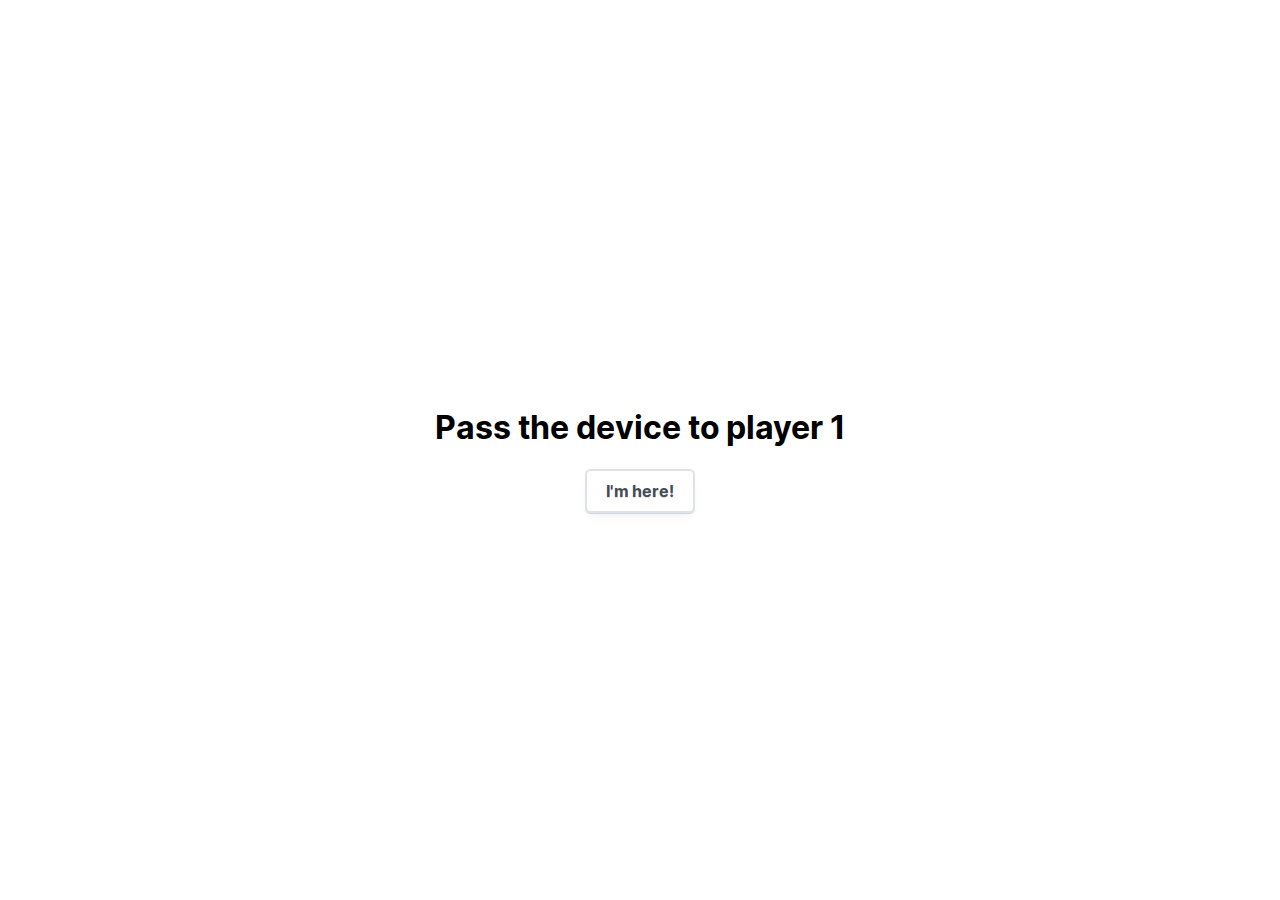
<file: index.html>
<!DOCTYPE html>
<html lang="en">
  <head>
    <meta charset="UTF-8" />
    <meta http-equiv="X-UA-Compatible" content="IE=edge" />
    <meta name="viewport" content="width=device-width, initial-scale=1.0" />
    <title>Story Maker</title>
  </head>
  <body>
    <style>
      @import url(button.css);
      @import url(root.css);

      .text {
        display: flex;
        flex-direction: column;
        align-items: center;
        justify-content: space-between;
        min-height: 90vh;
        margin: 2ch;
        margin-top: 6ch;
        width: 90%;
      }
      
      .text div {
        width: 100%;
      }
      .text p {
        color: gray;
        font-family: "Cormorant";
        overflow-wrap: break-word;
        line-height: 1.5;
        font-size: 1.5rem;
        border-left: 0.2ch solid;
        padding-left: 1ch;
        width: 100%;
      }
      .text p span {
        color: black;
      }
      b {
        margin-bottom: 0.7ch;
      }
      body {
        --boxShadowColour: black;
        padding: 1ch;
        display: flex;
        flex-direction: column;
        align-items: center;
        justify-content: space-between;
        min-height: 100vh;
        min-width: 100vw;
        margin: 0;
        padding: 0;
        box-shadow: inset 0 0 2ch hsla(var(--boxShadowColour), 0.5),
          inset 0 0 0.5ch hsla(var(--boxShadowColour), 1),
          inset 0 0 5ch hsla(var(--boxShadowColour), 0.2);
      }
      textarea {
        min-height: 30ch;
        margin-bottom: 1ch;
        border-radius: 0.5ch;
        border: 1px solid black;
        padding: 1ch;
        resize: vertical;
      }
      .text__prev {
        margin-bottom: 1ch;
      }
      .notify {
        position: fixed;
        z-index: 1;
        width: 100vw;
        height: 100vh;
        transform: translateY(0vh);
        background-color: inherit;
        display: flex;
        align-items: center;
        justify-content: center;
        outline: 1px solid black;
        transition: transform 1s ease;
      }
      .notify__div h1 {
        text-align: center;
      }
      .notify__div {
        display: flex;
        align-items: center;
        flex-direction: column;
      }
      .end__div {
        display: none;
      }
      .notify__div__out {
        transform: translateY(100vh);
      }
      #submit {
        margin-bottom: 6ch;
        width: 100%;
      }
      [contenteditable] {
        color: black !important;
        cursor: text;
        outline-offset: 1ch;
      }
      [contenteditable][placeholder]:empty:before {
        z-index: 0;
        content: attr(placeholder);
        position: absolute;
        color: gray;
        background-color: transparent;
      }
      @media (min-width: 641px) {
        .text {
          width: 75vw;
        }
      }
      @media (min-width: 1025px) {
        .text {
          width: 50vw;
        }
      }
    </style>
    <div class="notify" id="notify">
      <div id="notifyContent" class="notify__div">
        <h1>Pass the device to player <span id="num">1</span></h1>
        <button id="next" class="next">I'm here!</button>
      </div>
      <div id="endContent" class="notify__div end__div">
        <h1>Game ended!</h1>
        <button id="result">View result</button>
      </div>
    </div>
    <div class="text">
      <div id="story">
        <p
          id="editable"
          contenteditable
          placeholder="write a sentence or more here"
        ></p>
      </div>
      <button id="submit">Submit</button>
    </div>
    <script type="module">
      import { colours } from "./colours.js";
      import { CircularQueue } from "./circularQueue.js";
      import { scramble } from "./stringScramble.js";
      import { arrayToString } from "./arrayToString.js";

      let story = Array();

      const params = new URL(document.location).searchParams;
      if (!params.get("players")) {
        params.set("players", 3);
        window.history.replaceState({}, "", `${location.pathname}?${params}`);
      }
      if (!params.get("rounds")) {
        params.set("rounds", 2);
        window.history.replaceState({}, "", `${location.pathname}?${params}`);
      }

      const playerMax = params.get("players");
      const roundMax = params.get("rounds");
      const writingRoundMax = playerMax * roundMax;
      const players = new CircularQueue(playerMax);
      for (let i = 0; i < playerMax; i++) {
        players.enqueue({ id: i + 1, colour: colours[i] });
      }

      let currentPlayer;
      const playerNumElem = document.getElementById("num");
      const textArea = document.getElementById("editable");
      const storyWrap = document.getElementById("story");
      const nextButton = document.getElementById("next");
      nextButton.addEventListener("click", next);
      let lastFewWords;
      function next() {
        const notify = document.getElementById("notify");
        if (notify.classList.contains("notify__div__out")) {
          if ((playerNumElem.innerText = currentPlayer.id + 1) > playerMax) {
            playerNumElem.innerText = 1;
          } else {
            playerNumElem.innerText = currentPlayer.id + 1;
          }
          notify.classList.remove("notify__div__out");
          nextButton.focus();
        } else {
          textArea.textContent = "";
          currentPlayer = players.dequeue();
          players.enqueue(currentPlayer);
          document.body.style.setProperty(
            "--boxShadowColour",
            currentPlayer.colour
          );
          textArea.style.borderColor = "hsl(" + currentPlayer.colour + ")";
          if (counter > 0) {
            const prevSnippet = document.createElement("p");
            const snippetMost = story[story.length - 1].snippet.split(" ");
            const lastSnippet = [];
            for (let i = 4; i >= 1; i--) {
              lastSnippet.push(snippetMost[snippetMost.length - i]);
            }
            for (let i = 1; i <= 4; i++) {
              snippetMost.pop();
            }
            prevSnippet.innerText = scramble(arrayToString(snippetMost));
            const lastSnippetElem = document.createElement("span");
            lastSnippetElem.innerText = arrayToString(lastSnippet);
            prevSnippet.appendChild(lastSnippetElem);
            prevSnippet.style.borderColor =
              "hsl(" + story[story.length - 1].player.colour + ")";
            storyWrap.insertBefore(prevSnippet, textArea);
          }
          textArea.focus();
          notify.classList.add("notify__div__out");
        }
      }

      let counter = 0;
      function submit(el) {
        const snippet = textArea.textContent.trim();
        story.push({ snippet: snippet, player: currentPlayer });
        if (counter >= writingRoundMax - 1) {
          document.getElementById("notifyContent").style.display = "none";
          document.getElementById("endContent").style.display = "flex";
          document.getElementById("result").addEventListener("click", end);
          notify.classList.remove("notify__div__out");
        } else {
          next();
        }
        counter++;
      }
      function end() {
        localStorage.setItem("story", JSON.stringify(story));
        window.location.href = "./result.html";
      }
      const submitButton = document.getElementById("submit");
      submitButton.addEventListener("click", submit);
      submitButton.focus();
    </script>
  </body>
</html>
</file>
